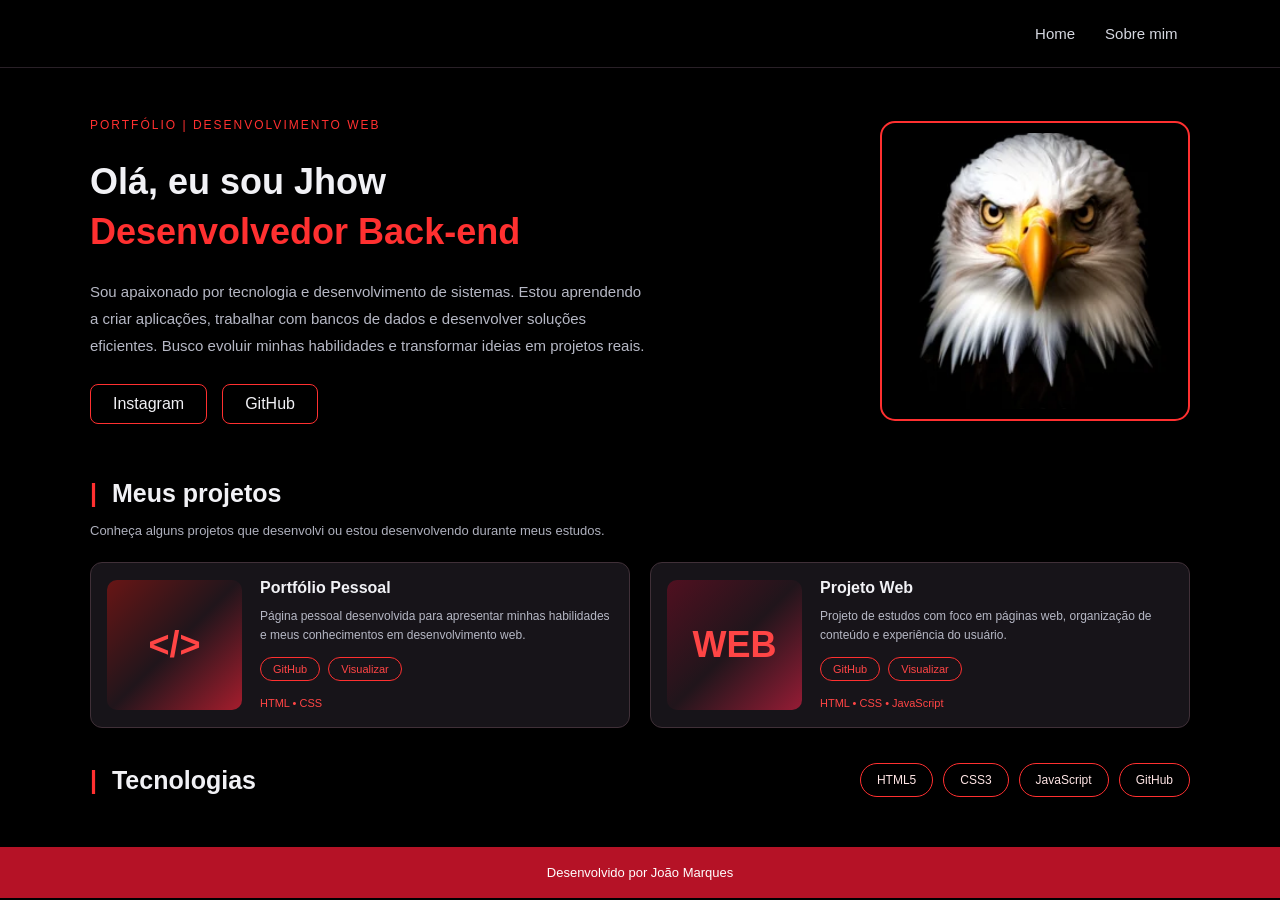
<file: index.html>
<!DOCTYPE html>
<html lang="pt-br">
<head>
    <meta charset="UTF-8">
    <meta name="viewport" content="width=device-width, initial-scale=1.0">
    <title>Portfólio - Jhow</title>
    <link rel="stylesheet" href="style.css">
</head>
<body>

    <header class="cabecalho">
        <nav class="cabe">
            <a href="#inicio" class="home">Home</a>
            <a href="index2.html" class="sobre">Sobre mim</a>
        </nav>
    </header>

    <main class="container" id="inicio">

        <section class="apresentacao">
            <div class="texto">
                <p class="subtitulo">PORTFÓLIO | DESENVOLVIMENTO WEB</p>

                <h1>
                    Olá, eu sou <span>Jhow</span>
                    <br>
                    <span class="destaque">Desenvolvedor Back-end</span>
                </h1>

                <p class="text2">
                    Sou apaixonado por tecnologia e desenvolvimento de sistemas.
                    Estou aprendendo a criar aplicações, trabalhar com bancos de
                    dados e desenvolver soluções eficientes. Busco evoluir minhas
                    habilidades e transformar ideias em projetos reais.
                </p>

                <div class="butt">
                    <a href="https://www.instagram.com/instagram"
                       target="_blank" class="bott1">Instagram</a>

                    <a href="https://github.com"
                       target="_blank" class="bott2">GitHub</a>
                </div>
            </div>

            <div class="foto">
                <img class="eu" src="img.jhow/aguia.webp" alt="Imagem do portfólio de Jhow">
            </div>
        </section>

        <section class="projetos" id="projetos">
            <h2><span>|</span> Meus projetos</h2>

            <p class="descricao">
                Conheça alguns projetos que desenvolvi ou estou desenvolvendo
                durante meus estudos.
            </p>

            <div class="lista-projetos">

                <article class="card">
                    <div class="imagem-projeto projeto1">
                        <span>&lt;/&gt;</span>
                    </div>

                    <div class="info-projeto">
                        <h3>Portfólio Pessoal</h3>

                        <p>
                            Página pessoal desenvolvida para apresentar minhas
                            habilidades e meus conhecimentos em desenvolvimento web.
                        </p>

                        <div class="botoes-projeto">
                            <a href="https://github.com" target="_blank">GitHub</a>
                            <a href="#inicio">Visualizar</a>
                        </div>

                        <small>HTML • CSS</small>
                    </div>
                </article>

                <article class="card">
                    <div class="imagem-projeto projeto2">
                        <span>WEB</span>
                    </div>

                    <div class="info-projeto">
                        <h3>Projeto Web</h3>

                        <p>
                            Projeto de estudos com foco em páginas web,
                            organização de conteúdo e experiência do usuário.
                        </p>

                        <div class="botoes-projeto">
                            <a href="https://github.com" target="_blank">GitHub</a>
                            <a href="index2.html">Visualizar</a>
                        </div>

                        <small>HTML • CSS • JavaScript</small>
                    </div>
                </article>

            </div>
        </section>

        <section class="tecnologias">
            <h2><span>|</span> Tecnologias</h2>

            <div class="lista-tecnologias">
                <span>HTML5</span>
                <span>CSS3</span>
                <span>JavaScript</span>
                <span>GitHub</span>
            </div>
        </section>

    </main>

    <footer class="roda">
        <p>Desenvolvido por João Marques</p>
    </footer>

</body>
</html>
</file>
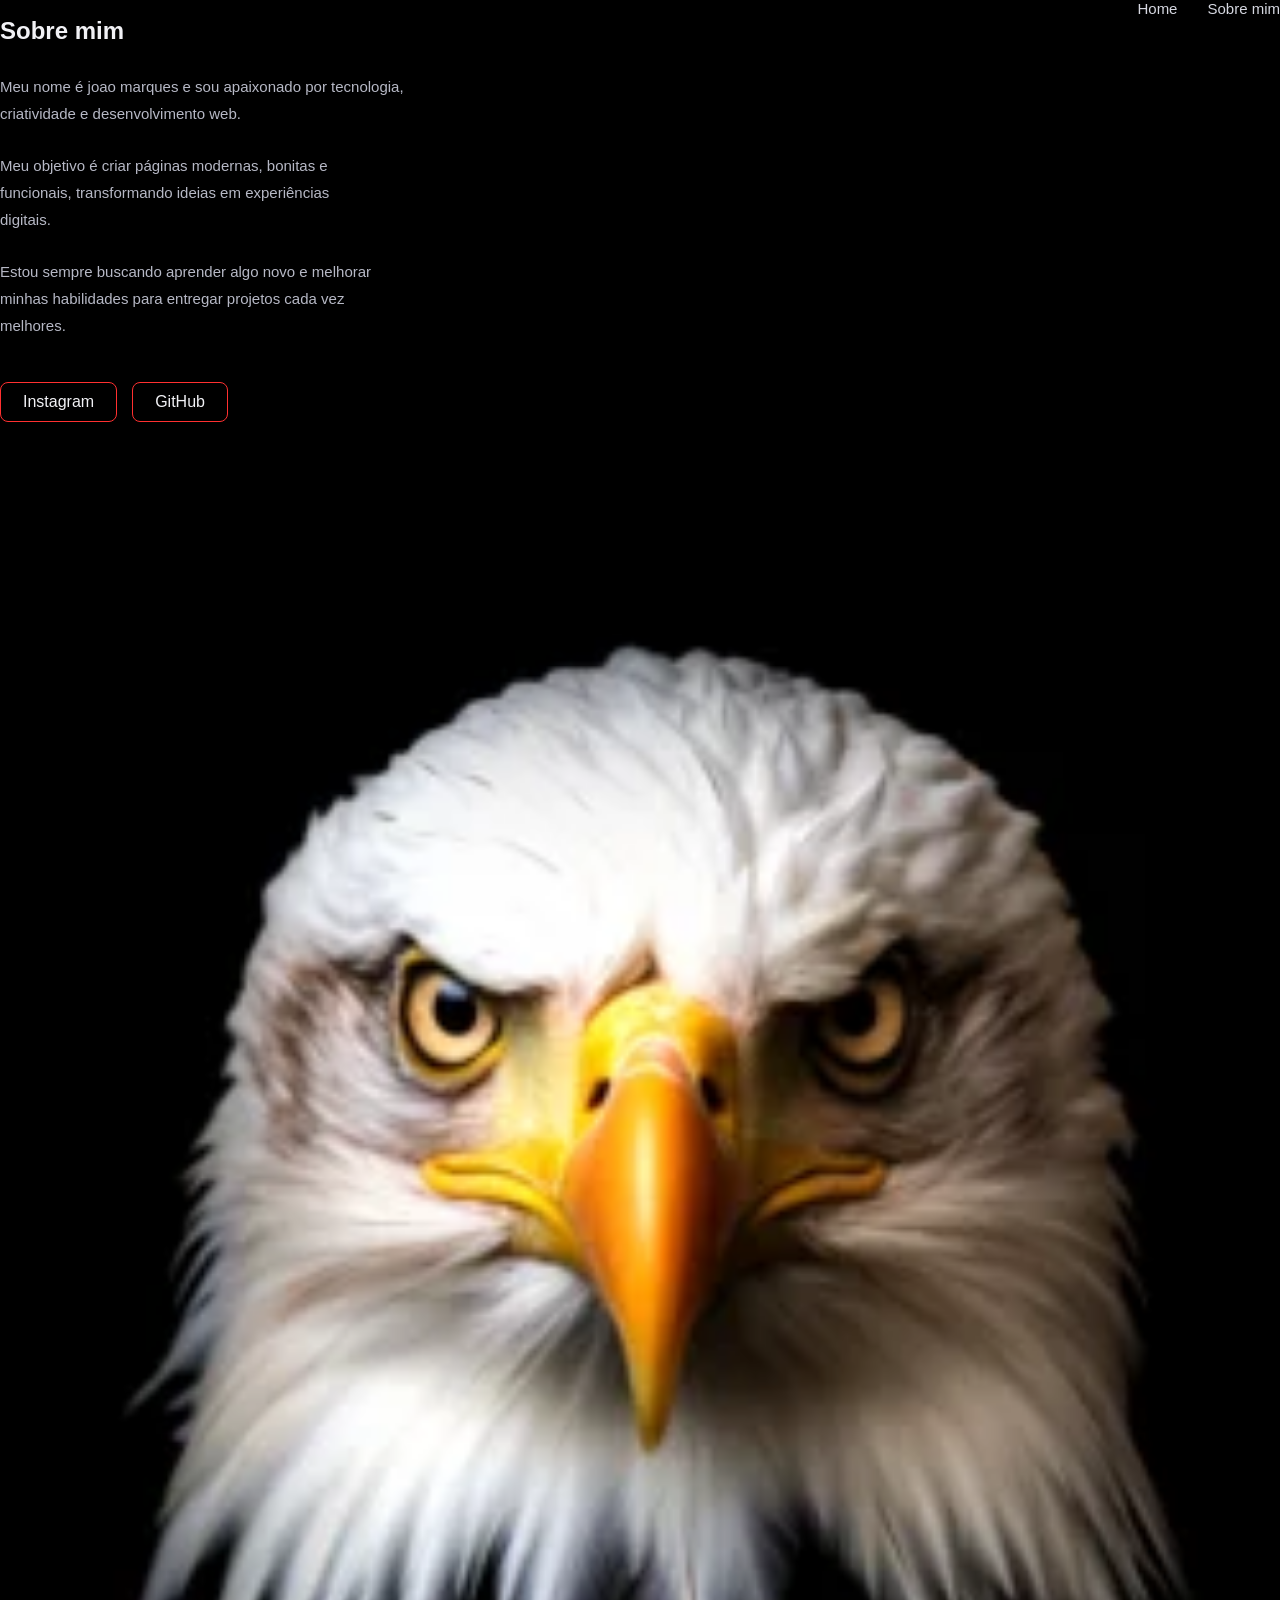
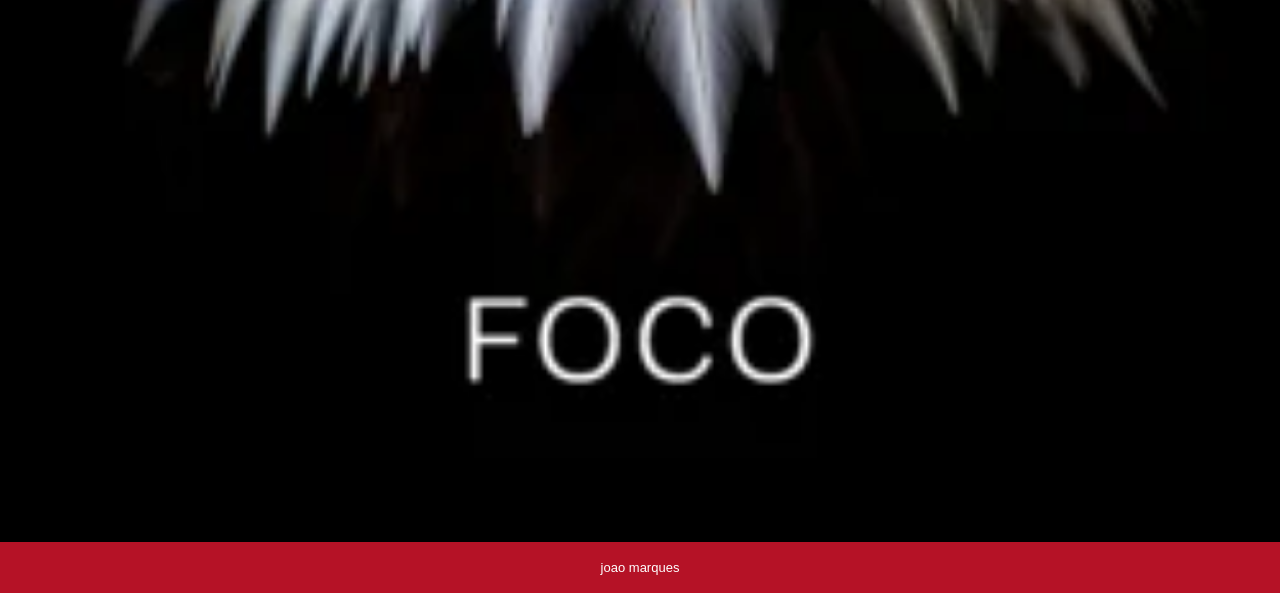
<file: index2.html>
<!DOCTYPE html>
<html lang="pt-br">
<head>
    <meta charset="UTF-8">
    <meta name="viewport" content="width=device-width, initial-scale=1.0">
    <title>Sobre mim - JHOW</title>
    <link rel="stylesheet" href="style.css">
</head>

<body>

<header>
    <nav class="cabe">
        <a href="index.html" class="home">Home</a>
        <a href="index2.html" class="sobre">Sobre mim</a>
    </nav>
</header>

<main>

    <div class="texto">

        <h2 class="text">
            Sobre <span>mim</span><br><br>
            
        </h2>

        <p class="text2">
            Meu nome é joao marques e sou apaixonado por tecnologia, <br/>
            criatividade e desenvolvimento web. <br/>
        </p>

        <p class="text2">
            Meu objetivo é criar páginas modernas, bonitas e <br/>
            funcionais, transformando ideias em experiências<br/>
            digitais.
        </p>

        <p class="text2">
            Estou sempre buscando aprender algo novo e melhorar<br/>
            minhas habilidades para entregar projetos cada vez<br/>
            melhores.
        </p>
 <br>
            <div class="butt">
                <a href="https://www.instagram.com/instagram" target="_blank" class="bott1">Instagram</a>

                <a href="https://github.com" target="_blank" class="bott2">GitHub</a>
            </div>

    </div>

    <img class="eu" src="img.jhow/aguia.webp" alt="Minha foto">

</main>

<footer class="roda">
    <p>joao marques </p>
</footer>

</body>
</html>
</file>
<file: style.css>
* {
    margin: 0;
    padding: 0;
    box-sizing: border-box;
}

html {
    scroll-behavior: smooth;
    width: 100%;
}

body {
    width: 100%;
    min-height: 100vh;
    overflow-x: hidden;
    background-color: #000000;
    color: #f1f1f5;
    font-family: Arial, Helvetica, sans-serif;
}

.cabecalho {
    width: 100%;
    padding: 25px 8%;
    border-bottom: 1px solid #292027;
}

.cabe {
    display: flex;
    justify-content: flex-end;
    gap: 30px;
}

.cabe a {
    color: #d5d7e0;
    text-decoration: none;
    font-size: 15px;
    transition: 0.3s;
}

.cabe a:hover {
    color: #ff3030;
}

.container {
    width: 100%;
    max-width: 1150px;
    margin: auto;
    padding: 50px 25px 35px;
}

.apresentacao {
    display: flex;
    align-items: center;
    justify-content: space-between;
    gap: 45px;
    margin-bottom: 55px;
}

.texto {
    flex: 1;
    min-width: 0;
}

.subtitulo {
    color: #ff3030;
    font-size: 12px;
    letter-spacing: 2px;
    margin-bottom: 25px;
}

.texto h1 {
    font-size: 36px;
    line-height: 1.4;
    margin-bottom: 20px;
    overflow-wrap: break-word;
}

.texto h1 span {
    color: #f1f1f5;
}

.texto h1 .destaque {
    color: #ff3030;
}

.text2 {
    color: #b6b8c5;
    font-size: 15px;
    line-height: 1.8;
    max-width: 560px;
    margin-bottom: 25px;
}

.butt {
    display: flex;
    gap: 15px;
    flex-wrap: wrap;
}

.butt a {
    color: #f1f1f5;
    text-decoration: none;
    padding: 10px 22px;
    border: 1px solid #ff3030;
    border-radius: 8px;
    transition: 0.3s;
    text-align: center;
}

.butt a:hover {
    background-color: #ff3030;
    color: #ffffff;
    transform: translateY(-3px);
}

.foto {
    width: 310px;
    min-width: 250px;
    height: 300px;
    padding: 10px;
    border: 2px solid #ff3030;
    border-radius: 15px;
    position: relative;
}

.eu {
    display: block;
    width: 100%;
    height: 100%;
    object-fit: cover;
    border-radius: 9px;
}

.projetos {
    margin-bottom: 35px;
}

.projetos h2,
.tecnologias h2 {
    font-size: 25px;
    margin-bottom: 12px;
}

.projetos h2 span,
.tecnologias h2 span {
    color: #ff3030;
    margin-right: 8px;
}

.descricao {
    color: #aeb0bd;
    font-size: 13px;
    line-height: 1.7;
    margin-bottom: 20px;
}

.lista-projetos {
    display: grid;
    grid-template-columns: repeat(2, minmax(0, 1fr));
    gap: 20px;
}

.card {
    display: flex;
    align-items: center;
    gap: 18px;
    min-width: 0;
    padding: 16px;
    background-color: #171419;
    border: 1px solid #403038;
    border-radius: 12px;
    transition: 0.3s;
}

.card:hover {
    border-color: #ff3030;
    transform: translateY(-4px);
}

.imagem-projeto {
    width: 135px;
    min-width: 115px;
    height: 130px;
    display: flex;
    align-items: center;
    justify-content: center;
    border-radius: 10px;
    font-size: 36px;
    font-weight: bold;
    color: #ff4545;
}

.projeto1 {
    background: linear-gradient(135deg, #681515, #20151b, #a51d2d);
}

.projeto2 {
    background: linear-gradient(135deg, #501020, #20151b, #961c35);
}

.info-projeto {
    flex: 1;
    min-width: 0;
    overflow-wrap: break-word;
}

.info-projeto h3 {
    font-size: 16px;
    margin-bottom: 10px;
}

.info-projeto p {
    color: #b6b8c5;
    font-size: 12px;
    line-height: 1.6;
    margin-bottom: 12px;
}

.botoes-projeto {
    display: flex;
    gap: 8px;
    flex-wrap: wrap;
    margin-bottom: 12px;
}

.botoes-projeto a {
    text-decoration: none;
    color: #ff4545;
    border: 1px solid #ff3030;
    border-radius: 20px;
    padding: 5px 12px;
    font-size: 11px;
    transition: 0.3s;
}

.botoes-projeto a:hover {
    background-color: #ff3030;
    color: #ffffff;
}

.info-projeto small {
    color: #ff4545;
    font-size: 11px;
}

.tecnologias {
    display: flex;
    justify-content: space-between;
    align-items: center;
    gap: 20px;
    flex-wrap: wrap;
    margin-top: 30px;
}

.tecnologias h2 {
    margin-bottom: 0;
}

.lista-tecnologias {
    display: flex;
    flex-wrap: wrap;
    gap: 10px;
}

.lista-tecnologias span {
    color: #ffe5e5;
    border: 1px solid #ff3030;
    border-radius: 25px;
    padding: 9px 16px;
    font-size: 12px;
    transition: 0.3s;
}

.lista-tecnologias span:hover {
    background-color: #ff3030;
    color: #ffffff;
}

.roda {
    width: 100%;
    background-color: #b51226;
    color: #ffffff;
    padding: 18px;
    text-align: center;
    font-size: 13px;
    margin-top: 15px;
}

/* RESPONSIVIDADE - TABLETS E CELULARES */

@media (max-width: 768px) {
    .cabecalho {
        padding: 18px 15px;
    }

    .cabe {
        justify-content: center;
        gap: 25px;
        flex-wrap: wrap;
    }

    .cabe a {
        font-size: 14px;
    }

    .container {
        padding: 30px 16px;
    }

    .apresentacao {
        flex-direction: column-reverse;
        align-items: center;
        gap: 25px;
        margin-bottom: 40px;
    }

    .texto {
        width: 100%;
    }

    .subtitulo {
        font-size: 11px;
        margin-bottom: 18px;
    }

    .texto h1 {
        font-size: clamp(25px, 6vw, 32px);
        line-height: 1.3;
        margin-bottom: 16px;
    }

    .text2 {
        font-size: 14px;
        line-height: 1.7;
        max-width: 100%;
    }

    .butt {
        gap: 10px;
    }

    .butt a {
        flex: 1;
        min-width: 110px;
        padding: 12px 15px;
    }

    .foto {
        width: 100%;
        max-width: 300px;
        height: 270px;
        min-width: 0;
        margin: 0 auto;
    }

    .projetos {
        margin-bottom: 30px;
    }

    .projetos h2,
    .tecnologias h2 {
        font-size: 22px;
    }

    .lista-projetos {
        grid-template-columns: 1fr;
        gap: 15px;
    }

    .card {
        gap: 12px;
        padding: 12px;
    }

    .imagem-projeto {
        width: 110px;
        min-width: 90px;
        height: 115px;
        font-size: 28px;
    }

    .info-projeto h3 {
        font-size: 14px;
    }

    .info-projeto p {
        font-size: 12px;
    }

    .tecnologias {
        align-items: flex-start;
        flex-direction: column;
        gap: 15px;
    }

    .lista-tecnologias {
        gap: 8px;
    }

    .lista-tecnologias span {
        padding: 8px 12px;
    }

    .roda {
        padding: 16px 12px;
        font-size: 12px;
    }
}

/* RESPONSIVIDADE - CELULARES PEQUENOS */

@media (max-width: 380px) {
    .container {
        padding: 25px 12px;
    }

    .cabe {
        gap: 18px;
    }

    .texto h1 {
        font-size: 25px;
    }

    .foto {
        max-width: 260px;
        height: 240px;
    }

    .card {
        flex-direction: column;
        align-items: stretch;
    }

    .imagem-projeto {
        width: 100%;
        min-width: 0;
        height: 140px;
    }

    .info-projeto h3 {
        font-size: 15px;
    }

    .info-projeto p {
        font-size: 12px;
    }

    .botoes-projeto a {
        font-size: 11px;
    }

    .lista-tecnologias span {
        font-size: 11px;
        padding: 8px 10px;
    }
}
</file>
